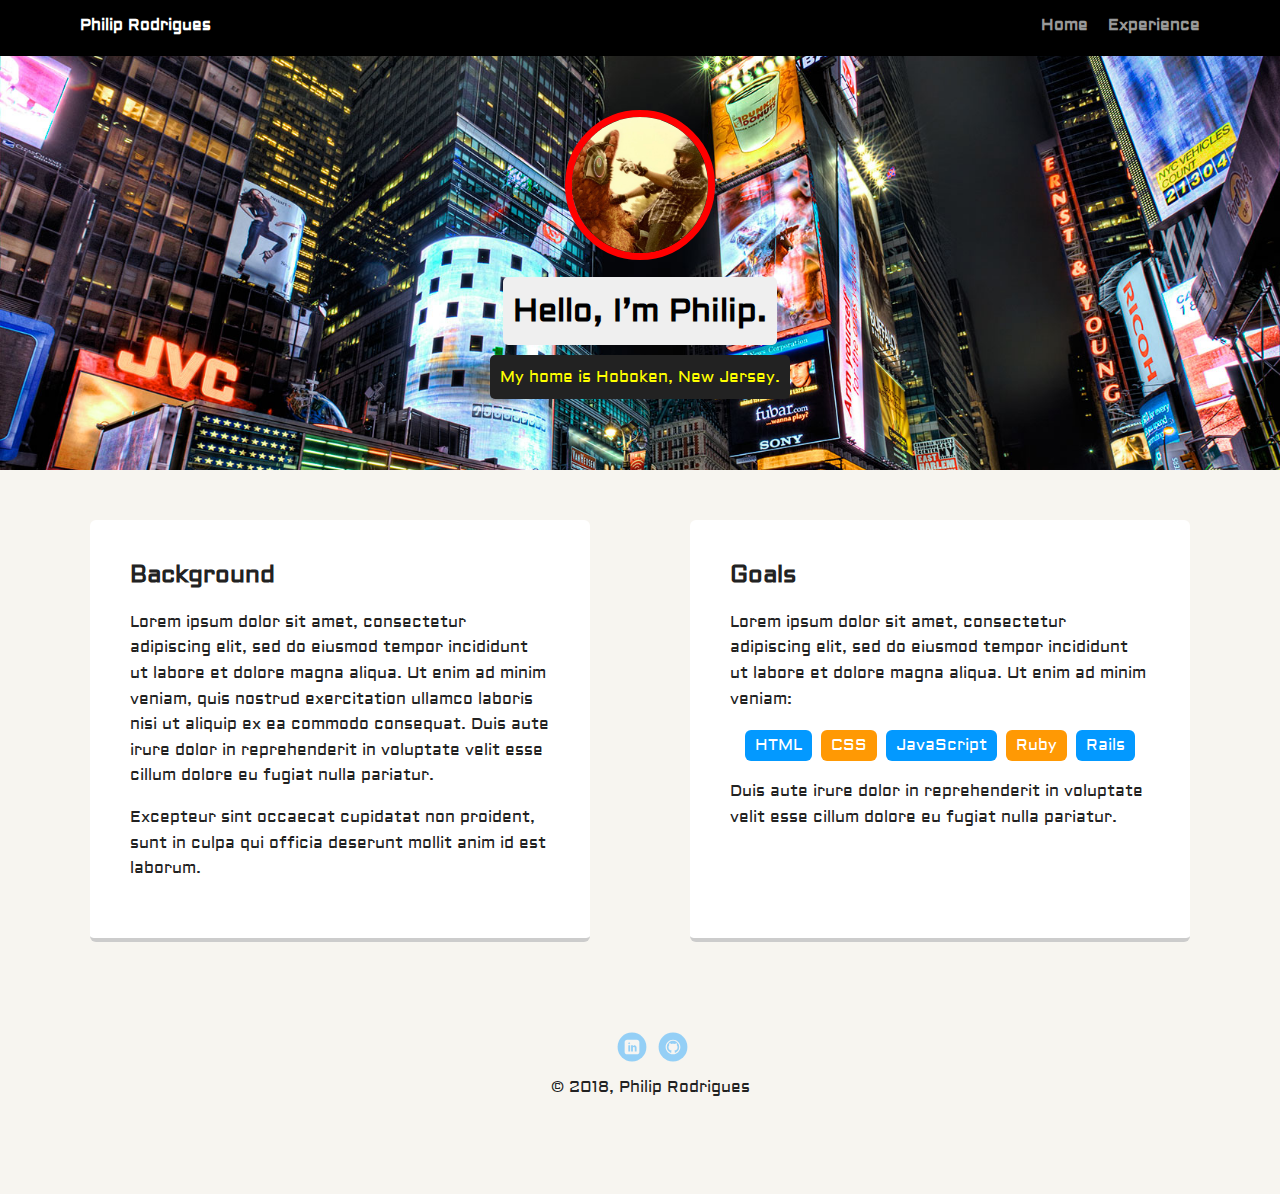
<file: portfolio_update_v1/index.html>
<!doctype html>
<html lang="en">
<head>
  <meta charset="utf-8">
  <title>Philip Rodrigues Profile</title>
  <meta name="viewport" content="width=device-width, initial-scale=1.0">
  <link rel="stylesheet" href="styles.css">
  <link href="https://fonts.googleapis.com/css?family=Aldrich" rel="stylesheet"></head>
  <body>

    <div class="main-nav">
        <ul class="nav">
          <li class="name">Philip Rodrigues</li>
          <li><a href="index.html">Home</a></li>
          <li><a href="experience.html">Experience</a></li>
        </ul>
    </div>

    <header>
      <img src="images/phil.jpg" alt="Phil riding a giant my little pony" class="profile-image">
      <h1 class="tag name">Hello, I’m Philip.</h1>
      <p class="tag location">My home is Hoboken, New Jersey.</p>
    </header>

    <main class="flex">
      <div class="card">
        <h2>Background</h2>
        <p>Lorem ipsum dolor sit amet, consectetur adipiscing elit, sed do eiusmod tempor incididunt ut labore et dolore magna aliqua. Ut enim ad minim veniam, quis nostrud exercitation ullamco laboris nisi ut aliquip ex ea commodo consequat. Duis aute irure dolor in reprehenderit in voluptate velit esse cillum dolore eu fugiat nulla pariatur.</p>
        <p>Excepteur sint occaecat cupidatat non proident, sunt in culpa qui officia deserunt mollit anim id est laborum.</p>
      </div>

      <div class="card">
        <h2>Goals</h2>
        <p>Lorem ipsum dolor sit amet, consectetur adipiscing elit, sed do eiusmod tempor incididunt ut labore et dolore magna aliqua. Ut enim ad minim veniam:</p>
        <ul class="skills">
          <li>HTML</li>
          <li>CSS</li>
          <li>JavaScript</li>
          <li>Ruby</li>
          <li>Rails</li>
        </ul>
        <p>Duis aute irure dolor in reprehenderit in voluptate velit esse cillum dolore eu fugiat nulla pariatur.</p>
      </div>

    </main>
    <footer>
      <ul>
        <li><a href="https://www.linkedin.com/in/philip-rodrigues-45049677/" class="social linkedin">LinkedIn</a></li>
        <li><a href="https://github.com/Malvado996" class="social github">Github</a></li>
      </ul>
      <p class="copyright">&copy; 2018, Philip Rodrigues</p>
    </footer>
  </body>
  </html>
</file>
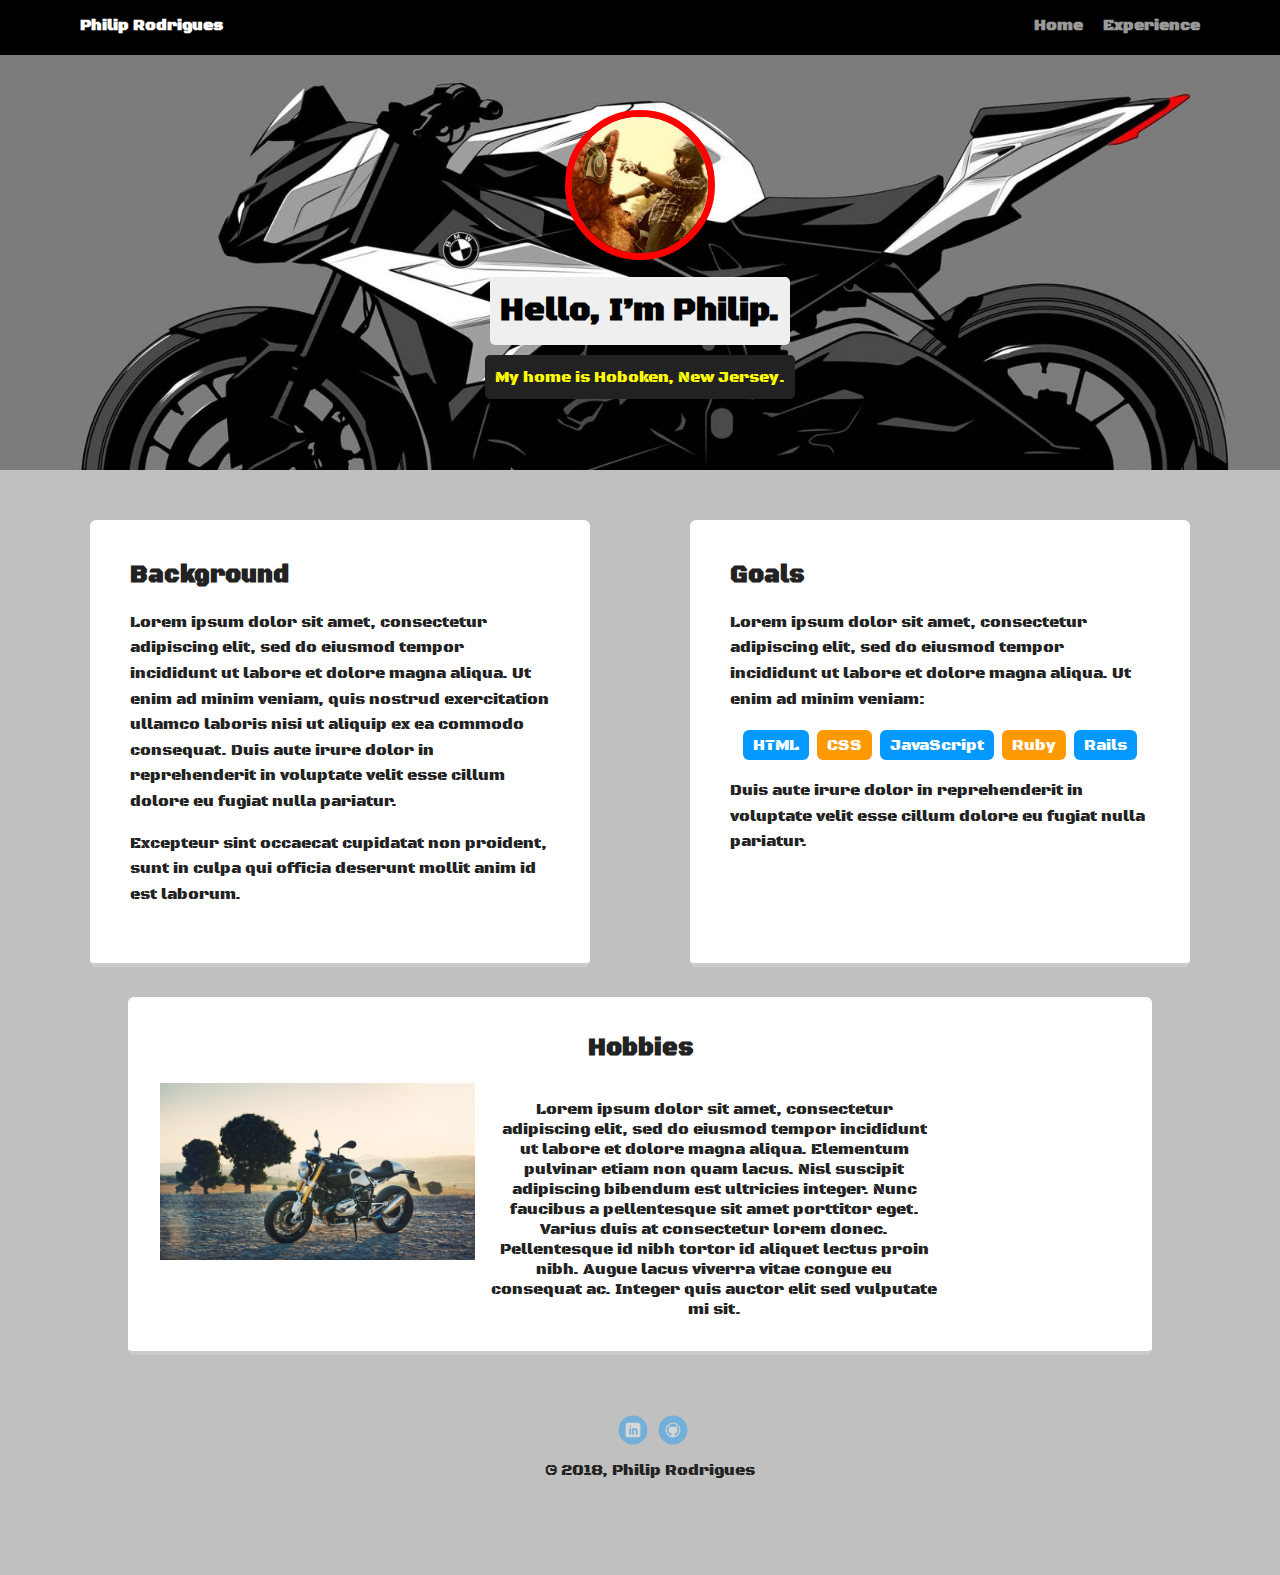
<file: portfolio_update_v1/experience.html>
<!doctype html>
<html lang="en">
<head>
  <meta charset="utf-8">
  <title>Experience</title>
  <meta name="viewport" content="width=device-width, initial-scale=1.0">
  <link rel="stylesheet" href="experience.css">
  <link href='https://fonts.googleapis.com/css?family=Black Ops One' rel='stylesheet'></head>
  <body>

    <div class="main-nav">
        <ul class="nav">
          <li class="name">Philip Rodrigues</li>
          <li><a href="index.html">Home</a></li>
          <li><a href="experience.html">Experience</a></li>
        </ul>
    </div>

    <header>
      <img src="images/phil.jpg" alt="Phil riding a giant my little pony" class="profile-image">
      <h1 class="tag name">Hello, I’m Philip.</h1>
      <p class="tag location">My home is Hoboken, New Jersey.</p>
    </header>

    <main class="flex">
      <div class="card">
        <h2>Background</h2>
        <p>Lorem ipsum dolor sit amet, consectetur adipiscing elit, sed do eiusmod tempor incididunt ut labore et dolore magna aliqua. Ut enim ad minim veniam, quis nostrud exercitation ullamco laboris nisi ut aliquip ex ea commodo consequat. Duis aute irure dolor in reprehenderit in voluptate velit esse cillum dolore eu fugiat nulla pariatur.</p>
        <p>Excepteur sint occaecat cupidatat non proident, sunt in culpa qui officia deserunt mollit anim id est laborum.</p>
      </div>

      <div class="card">
        <h2>Goals</h2>
        <p>Lorem ipsum dolor sit amet, consectetur adipiscing elit, sed do eiusmod tempor incididunt ut labore et dolore magna aliqua. Ut enim ad minim veniam:</p>
        <ul class="skills">
          <li>HTML</li>
          <li>CSS</li>
          <li>JavaScript</li>
          <li>Ruby</li>
          <li>Rails</li>
        </ul>
        <p>Duis aute irure dolor in reprehenderit in voluptate velit esse cillum dolore eu fugiat nulla pariatur.</p>
      </div>

    </main>

    <div class="hobbies group">
        <h2>Hobbies</h2>
        <img class="r9t" src="images/r9t.jpg" alt="BMW R9T"/>
        <p class="hobp">Lorem ipsum dolor sit amet, consectetur adipiscing elit, sed do eiusmod tempor incididunt ut labore et dolore magna aliqua. Elementum pulvinar etiam non quam lacus. Nisl suscipit adipiscing bibendum est ultricies integer. Nunc faucibus a pellentesque sit amet porttitor eget. Varius duis at consectetur lorem donec. Pellentesque id nibh tortor id aliquet lectus proin nibh. Augue lacus viverra vitae congue eu consequat ac. Integer quis auctor elit sed vulputate mi sit.
        </p>
    </div>
    <footer>
      <ul>
        <li><a href="https://www.linkedin.com/in/philip-rodrigues-45049677/" class="social linkedin">LinkedIn</a></li>
        <li><a href="https://github.com/Malvado996" class="social github">Github</a></li>
      </ul>
      <p class="copyright">&copy; 2018, Philip Rodrigues</p>
    </footer>
  </body>
  </html>
</file>
<file: portfolio_update_v1/styles.css>
/* Global Layout Set-up */
* {
  box-sizing: border-box;
}

body {
  margin: 0;
  padding: 0;
  text-align: center;
  font-family: 'Aldrich', sans-serif;
  color: #222;
  background: #f7f5f0;
}
/* Link Styles */

a {
  text-decoration: none;
  color: #999;
}
a:hover {

  color: #6633ff;
}

/* Section Styles */

.main-nav {
  width: 100%;
  background: black;
  min-height: 30px;
  padding: 10px;
  position: fixed;
  text-align: center;
}
.nav {
  display: flex;
  justify-content: space-around;
  font-weight: 700;
  list-style-type: none;
  margin: 0 auto;
  padding: 0;
}

.nav .name {
    display: block;
    margin-right: auto;
    color: white;
}
.nav li {
  padding: 5px 10px 10px 10px;
}
.nav a {
  transition: all .5s;
}
.nav a:hover {
  color: white
}

header {
  text-align: center;
  background: url('images/nyctimes.jpg') no-repeat top center ;
  background-size: cover;
  overflow: hidden;
  padding-top: 60px;
}
header {
  line-height: 1.5;
}
header .profile-image {
  margin-top: 50px;
  width: 150px;
  height: 150px;
  border-radius: 50%;
  border: 7px solid red;
  transition: all .5s;
}
header .profile-image:hover {
  transform: scale(1.5) rotate(720deg);
}
.tag {
  background-color: #efefef;
  color: black;
  padding: 10px;
  border-radius: 5px;
  display: table;
  margin: 10px auto;
}
.location {
  background-color: #222;
  color: yellow;
}
.card {
  margin: 30px;
  padding: 20px 40px 40px;
  max-width: 500px;
  text-align: left;
  background: #fff;
  border-bottom: 4px solid #ccc;
  border-radius: 6px;
  transition: all .5s;
}
.card:hover {
  border-color: #ff99ff;
}

ul.skills {
  padding: 0;
  text-align: center;
}

.skills li {
  border-radius: 6px;
  display: inline-block;
  background: #ff9904;
  color: white;
  padding: 5px 10px;
  margin: 2px;
}

.skills li:nth-child(odd) {
  background: #0399ff;
}

footer {
  width: 100%;
  min-height: 30px;
  padding: 20px 0 40px 20px;
}

footer .copyright {
  top: -8px;
  font-size: .75em;
}

footer ul {
  list-style-type: none;
  margin: 0;
  padding: 0;
}

footer ul li {
  display: inline-block;
}

a.social {
  display: inline-block;
  text-indent: -9999px;
  margin-left: 5px;
  width: 30px;
  height: 30px;
  background-size: 30px 30px;
  opacity: .4;
  transition: all .5s;
}
a.twitter {
  background-image: url(images/twitter.svg);
}
a.linkedin {
  background-image: url(images/linkedin.svg);
}
a.github {
  background-image: url(images/github.svg);
}
a.social:hover {
  opacity: 1;
}
.clearfix {
  clear: both;
}

/* Styles for larger screens */
@media screen and (min-width: 720px) {

  .flex {
      display: -ms-flexbox;      /* TWEENER - IE 10 */
      display: flex;
      max-width: 1200px;
      -ms-flex-pack: distribute;
      justify-content: space-around;
      margin: 0 auto;
  }

  header {
    min-height: 470px;
  }

  .nav {
    max-width: 1200px;
    padding: 0 30px;
  }


  main {
    padding-top: 20px;
  }

  main p {
    line-height: 1.6em;
  }

  footer {
    font-size: 1.3em;
    max-width: 1200px;
    margin: 40px auto;
  }

}
</file>
<file: portfolio_update_v1/experience.css>
/* Global Layout Set-up */
* {
  box-sizing: border-box;
}

body {
  margin: 0;
  padding: 0;
  text-align: center;
  font-family: Black Ops One, sans-serif;
  color: #222;
  background: silver;
}
/* Link Styles */

a {
  text-decoration: none;
  color: #999;
}
a:hover {

  color: #6633ff;
}

/* Section Styles */

.main-nav {
  width: 100%;
  background: black;
  min-height: 30px;
  padding: 10px;
  position: fixed;
  text-align: center;
}
.nav {
  display: flex;
  justify-content: space-around;
  font-weight: 700;
  list-style-type: none;
  margin: 0 auto;
  padding: 0;
}

.nav .name {
    display: block;
    margin-right: auto;
    color: white;
}
.nav li {
  padding: 5px 10px 10px 10px;
}
.nav a {
  transition: all .5s;
}
.nav a:hover {
  color: white
}

header {
  text-align: center;
  background: url('images/s1000.jpg') no-repeat top center ;
  background-size: cover;
  overflow: hidden;
  padding-top: 60px;
}
header {
  line-height: 1.5;
}
header .profile-image {
  margin-top: 50px;
  width: 150px;
  height: 150px;
  border-radius: 50%;
  border: 7px solid red;
  transition: all .5s;
}
header .profile-image:hover {
  transform: scale(1.5) rotate(720deg);
}
.tag {
  background-color: #efefef;
  color: black;
  padding: 10px;
  border-radius: 5px;
  display: table;
  margin: 10px auto;
}
.location {
  background-color: #222;
  color: yellow;
}
.card {
  margin: 30px;
  padding: 20px 40px 40px;
  max-width: 500px;
  text-align: left;
  background: #fff;
  border-bottom: 4px solid #ccc;
  border-radius: 6px;
  transition: all .5s;
}
.card:hover {
  border-color: #ff99ff;
}

ul.skills {
  padding: 0;
  text-align: center;
}

.skills li {
  border-radius: 6px;
  display: inline-block;
  background: #ff9904;
  color: white;
  padding: 5px 10px;
  margin: 2px;
}

.skills li:nth-child(odd) {
  background: #0399ff;
}

footer {
  width: 100%;
  min-height: 30px;
  padding: 20px 0 40px 20px;
}

footer .copyright {
  top: -8px;
  font-size: .75em;
}

footer ul {
  list-style-type: none;
  margin: 0;
  padding: 0;
}

footer ul li {
  display: inline-block;
}

a.social {
  display: inline-block;
  text-indent: -9999px;
  margin-left: 5px;
  width: 30px;
  height: 30px;
  background-size: 30px 30px;
  opacity: .4;
  transition: all .5s;
}
a.twitter {
  background-image: url(images/twitter.svg);
}
a.linkedin {
  background-image: url(images/linkedin.svg);
}
a.github {
  background-image: url(images/github.svg);
}
a.social:hover {
  opacity: 1;
}
.clearfix {
  clear: both;
}

.hobbies {

  width: 80%;
  padding: 1em;
  margin: auto;
  background: #fff;
  border-bottom: 4px solid #ccc;
  border-radius: 6px;

}

.hobbies:hover {
  border-color: #ff99ff;
}

.r9t {
  width: 35%;
  float: left;
  padding: 0 1rem 2rem 1rem

}

.hobp {
  float: left;
  width: 45%;
}

.group:after {
  content: "";
  display: table;
  clear: both;
}


/* Styles for larger screens */
@media screen and (min-width: 720px) {

  .flex {
      display: -ms-flexbox;      /* TWEENER - IE 10 */
      display: flex;
      max-width: 1200px;
      -ms-flex-pack: distribute;
      justify-content: space-around;
      margin: 0 auto;
  }

  header {
    min-height: 470px;
  }

  .nav {
    max-width: 1200px;
    padding: 0 30px;
  }


  main {
    padding-top: 20px;
  }

  main p {
    line-height: 1.6em;
  }

  footer {
    font-size: 1.3em;
    max-width: 1200px;
    margin: 40px auto;
  }



}
</file>
